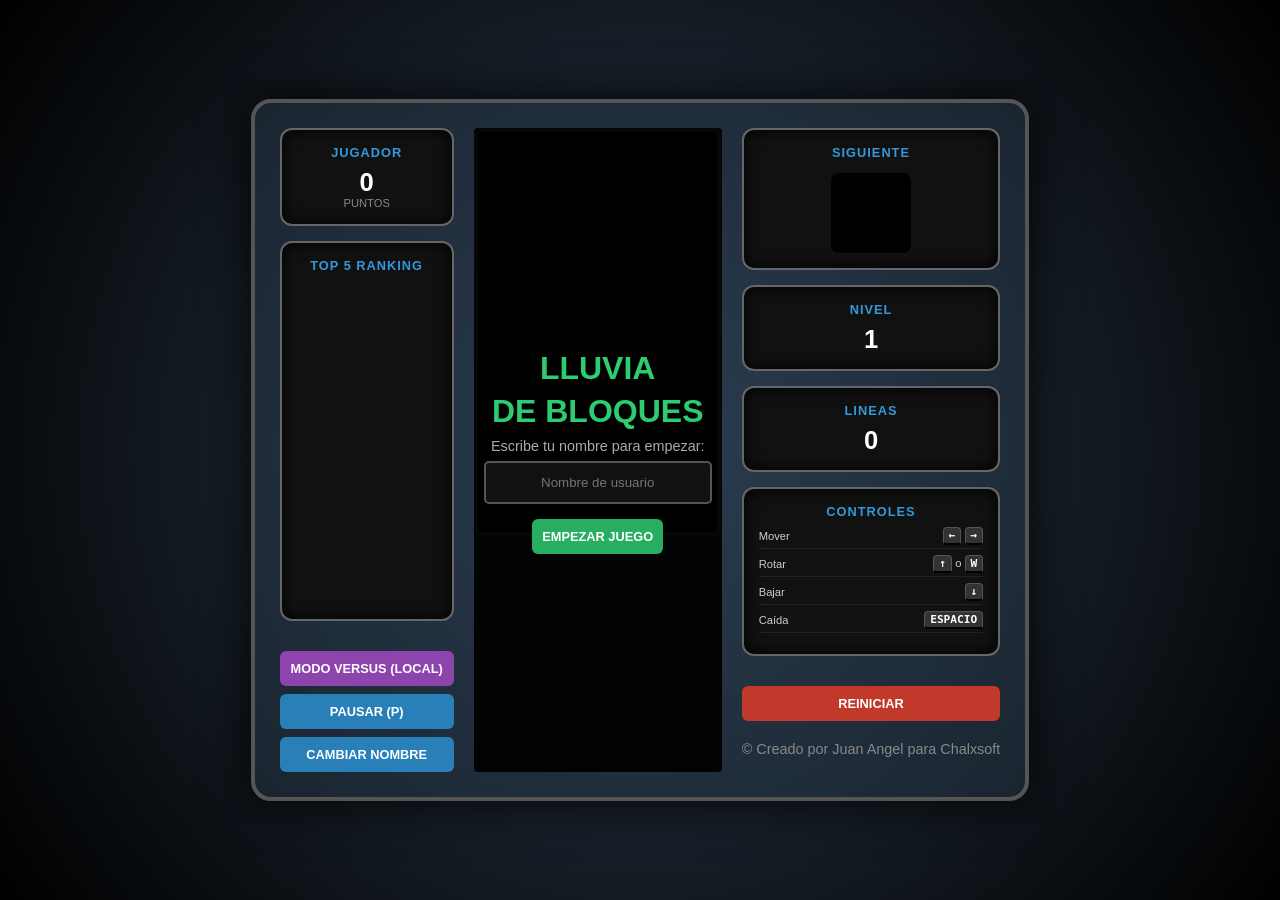
<file: index.html>
<!DOCTYPE html>
<html lang="es">
<head>
    <meta charset="UTF-8">
    <meta name="viewport" content="width=device-width, initial-scale=1.0">
    <title>Lluvia de Bloques - Ultimate Edition</title>
    <link rel="stylesheet" href="style.css">
</head>
<body>

    <div class="main-container" id="main-container">
        <div style="display:flex; flex-direction:column; gap:15px;">
            <div class="panel">
                <h2 id="display-name">JUGADOR</h2>
                <div id="score" class="stat-value">0</div>
                <div style="font-size:0.7rem; color:#888;">PUNTOS</div>
            </div>
            
            <div class="panel" style="flex-grow: 1;">
                <h2>TOP 5 RANKING</h2>
                <ul id="ranking-list" class="ranking-list"></ul>
            </div>

            <div class="menu">
                <button id="btn-multiplayer" class="multi">MODO VERSUS (LOCAL)</button>
                <button id="btn-pause" class="secondary">PAUSAR (P)</button>
                <button id="btn-change-name" class="secondary">CAMBIAR NOMBRE</button>
            </div>
        </div>

        <div class="canvas-container">
            <div id="feedback" class="feedback-text">PERFECT!</div>
            <canvas id="tetris" width="240" height="400"></canvas>
            
            <div id="start-screen" class="overlay flex">
                <h1 style="color:#2ecc71;">LLUVIA</h1>
                <h1 style="color:#2ecc71;">DE BLOQUES</h1><br>
                <p style="color: #aaa; font-size: 0.9rem;">Escribe tu nombre para empezar:</p>
                <input type="text" id="player-name-input" placeholder="Nombre de usuario" maxlength="20">
                <div id="error-msg" class="error-msg">¡Debes poner un nombre para jugar!</div>
                <button id="btn-play">EMPEZAR JUEGO</button>
            </div>

            <div id="pause-overlay" class="overlay">
                <h1 style="color:#3498db">PAUSADO</h1>
                <button id="btn-resume">REANUDAR</button>
            </div>

            <div id="game-over-overlay" class="overlay">
                <h1 style="color:#e74c3c">¡PERDISTE!</h1>
                <p>Tu puntuación: <span id="final-score">0</span></p>
                <button id="btn-restart">INTENTAR DE NUEVO</button>
            </div>
        </div>

        <div style="display:flex; flex-direction:column; gap:15px;">
            <div class="panel">
                <h2>SIGUIENTE</h2>
                <canvas id="next-canvas" width="80" height="80"></canvas>
            </div>
            
            <div class="panel">
                <h2>NIVEL</h2>
                <div id="level" class="stat-value">1</div>
            </div>

            <div class="panel">
                <h2>LINEAS</h2>
                <div id="lines" class="stat-value">0</div>
            </div>

            <div class="panel">
                <h2>CONTROLES</h2>
                <ul class="controls-list">
                    <li><span>Mover</span> <div><span class="key">←</span> <span class="key">→</span></div></li>
                    <li><span>Rotar</span> <div><span class="key">↑</span> o <span class="key">W</span></div></li>
                    <li><span>Bajar</span> <div><span class="key">↓</span></div></li>
                    <li><span>Caída</span> <div><span class="key">ESPACIO</span></div></li>
                </ul>
            </div>

            <div class="menu">
                <button id="btn-hard-restart" class="danger">REINICIAR</button>
            </div>
            <p style="font-size:0.9rem; color:#888; text-align:center; margin-top:5px;">© Creado por Juan Angel para Chalxsoft</p>
        </div>
    </div>
  
    <script src="script.js"></script>
</body>
</html>
</file>
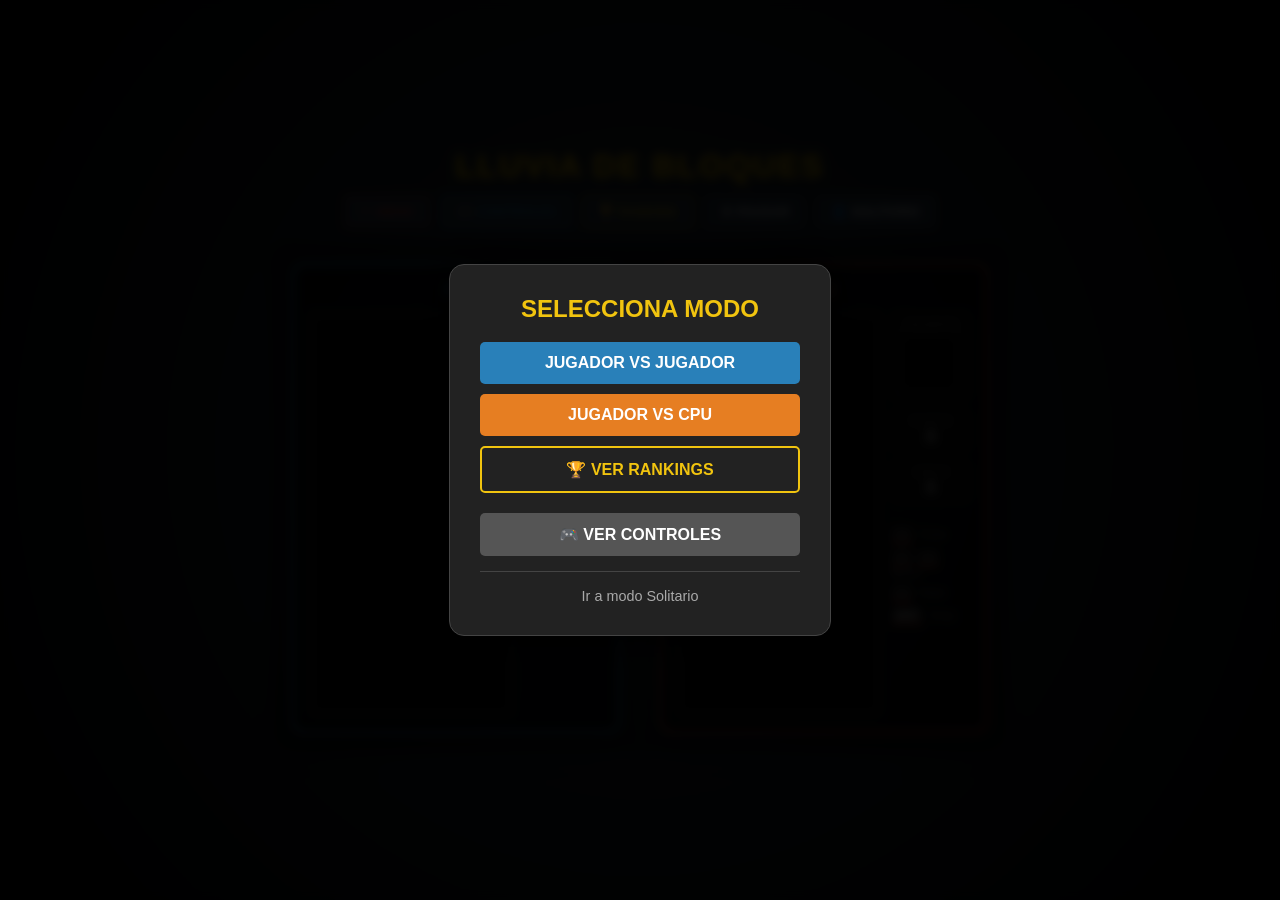
<file: multiplayer.html>
<!DOCTYPE html>
<html lang="es">

<head>
    <meta charset="UTF-8">
    <meta name="viewport" content="width=device-width, initial-scale=1.0">
    <title>Lluvia de Bloques - Arena Ultimate</title>
    <link rel="stylesheet" href="multiplayer.css">
</head>

<body>

    <div class="main-wrapper">
        <div class="header">
            <h1>LLUVIA DE BLOQUES</h1>
        </div>

        <div class="controls-top">
            <button class="btn-ui btn-red" onclick="showStartMenu()">⭠ MENÚ</button>
            <button class="btn-ui btn-blue" onclick="toggleControls()">🎮 CONTROLES</button>
            <button class="btn-ui btn-gold" onclick="toggleRanking()">🏆 RANKING</button>
            <button class="btn-ui" id="btn-pause">⏸ PAUSAR</button>
            <a href="index.html" class="btn-ui">👤 SOLITARIO</a>
        </div>

        <div class="vs-container">
            <div class="player-section p1-border">
                <div class="player-header">
                    <span class="player-label" style="color:var(--p1-color)" id="p1-name-disp">P1</span>
                </div>
                <div class="game-area">
                    <canvas id="p1-tetris" width="200" height="400"></canvas>
                    <div class="side-panel">
                        <div class="info-box"><span>SIGUIENTE</span><canvas id="p1-next" width="60"
                                height="60"></canvas></div>
                        <div class="info-box"><span>PUNTOS</span><b id="p1-score">0</b></div>
                        <div class="info-box"><span>LÍNEAS</span><b id="p1-lines">0</b></div>

                        <div class="mini-controls p1-keys">
                            <div><span class="m-key">W</span> Rotar</div>
                            <div><span class="m-key">A</span><span class="m-key">D</span> Mover</div>
                            <div><span class="m-key">S</span> Bajar</div>
                            <div><span class="m-key">SPC</span> Drop</div>
                        </div>
                    </div>
                </div>
            </div>

            <div class="player-section p2-border">
                <div class="player-header">
                    <span class="player-label" style="color:var(--p2-color)" id="p2-name-disp">P2</span>
                </div>
                <div class="game-area" style="position: relative;">
                    <canvas id="p2-tetris" width="200" height="400"></canvas>
                    <div class="side-panel">
                        <div class="info-box"><span>SIGUIENTE</span><canvas id="p2-next" width="60"
                                height="60"></canvas></div>
                        <div class="info-box"><span>PUNTOS</span><b id="p2-score">0</b></div>
                        <div class="info-box"><span>LÍNEAS</span><b id="p2-lines">0</b></div>

                        <div id="p2-controls-ui" class="mini-controls p2-keys">
                            <div><span class="m-key">↑</span> Rotar</div>
                            <div><span class="m-key">←</span><span class="m-key">→</span> Mover</div>
                            <div><span class="m-key">↓</span> Bajar</div>
                            <div><span class="m-key">ENT</span> Drop</div>
                        </div>
                    </div>
                </div>
            </div>
        </div>
    </div>

    <!-- MODAL 1: MENÚ PRINCIPAL -->
    <div id="start-overlay" class="overlay" style="display: flex;">
        <div class="modal">
            <h2 style="color:var(--gold); margin-top:0;">SELECCIONA MODO</h2>
            <button class="btn-main btn-sec" onclick="setupGame(false)">JUGADOR VS JUGADOR</button>
            <button class="btn-main btn-warn" onclick="setupGame(true)">JUGADOR VS CPU</button>
            <button class="btn-main btn-gold-block" onclick="toggleRanking()">🏆 VER RANKINGS</button>
            <button class="btn-main" style="background:#555; margin-top:20px;" onclick="toggleControls()">🎮 VER
                CONTROLES</button>
            <hr style="border:0; border-top:1px solid #444; margin:15px 0;">
            <a href="index.html" style="color:#aaa; text-decoration:none; font-size:0.9rem;">Ir a modo Solitario</a>
        </div>
    </div>

    <!-- MODAL 2: CONFIGURACIÓN -->
    <div id="setup-overlay" class="overlay">
        <div class="modal">
            <h2 id="setup-title" style="color:var(--p1-color)">CONFIGURACIÓN</h2>

            <input type="text" id="p1-input" placeholder="Nombre Jugador 1 (Obligatorio)" maxlength="10">

            <div id="p2-group">
                <input type="text" id="p2-input" placeholder="Nombre Jugador 2 (Obligatorio)" maxlength="10">
            </div>

            <div id="cpu-group" style="display:none;">
                <label style="font-size:0.8rem; color:#aaa;">INTELIGENCIA ARTIFICIAL</label><br>
                <select id="cpu-diff">
                    <option value="easy">FÁCIL (Errática)</option>
                    <option value="normal" selected>NORMAL (Equilibrada)</option>
                    <option value="hard">DIFÍCIL (Maestro)</option>
                </select>
            </div>

            <div id="error-msg" class="error-txt">⚠️ ¡Los nombres son obligatorios!</div>

            <button class="btn-main" onclick="validateAndStart()">¡A PELEAR!</button>
            <button style="background:none; border:none; color:#777; cursor:pointer;"
                onclick="showStartMenu()">Volver</button>
        </div>
    </div>

    <!-- MODAL 3: RANKING -->
    <div id="rank-overlay" class="overlay">
        <div class="modal">
            <h3 style="color:var(--gold); margin-top:0;">SALÓN DE LA FAMA</h3>

            <div class="tabs">
                <button class="tab-btn active" onclick="switchTab('cpu')">VS IA</button>
                <button class="tab-btn" onclick="switchTab('pvp')">1 VS 1</button>
            </div>

            <div class="ranking-list" id="rank-list">
                <!-- Se llena con JS -->
            </div>

            <button class="btn-main btn-danger" onclick="clearRankings()">🗑️ BORRAR DATOS</button>
            <button class="btn-main btn-sec" onclick="toggleRanking()">CERRAR</button>
        </div>
    </div>

    <!-- MODAL 4: CONTROLES (NUEVO) -->
    <div id="controls-overlay" class="overlay">
        <div class="modal" style="min-width: 500px;">
            <h2 style="color:#fff; margin-top:0;">GUÍA DE CONTROLES</h2>

            <div class="controls-grid">
                <!-- P1 -->
                <div class="control-col" style="border-color: var(--p1-color);">
                    <h4 style="color:var(--p1-color)">JUGADOR 1</h4>
                    <div class="control-row"><span class="key">A</span> <span class="key">D</span> Mover</div>
                    <div class="control-row"><span class="key">W</span> Rotar</div>
                    <div class="control-row"><span class="key">S</span> Bajar</div>
                    <div class="control-row"><span class="key key-space">ESPACIO</span> Caída Rápida</div>
                </div>

                <!-- P2 -->
                <div class="control-col" style="border-color: var(--p2-color);">
                    <h4 style="color:var(--p2-color)">JUGADOR 2</h4>
                    <div class="control-row"><span class="key">←</span> <span class="key">→</span> Mover</div>
                    <div class="control-row"><span class="key">↑</span> Rotar</div>
                    <div class="control-row"><span class="key">↓</span> Bajar</div>
                    <div class="control-row"><span class="key key-space">ENTER</span> Caída Rápida</div>
                </div>
            </div>

            <div style="text-align:center; color:#aaa; font-size:0.9rem; margin-bottom:15px;">
                <span class="key">P</span> o <span class="key">ESC</span> para PAUSAR
            </div>

            <button class="btn-main btn-sec" onclick="toggleControls()">ENTENDIDO</button>
        </div>
    </div>

    <!-- MODAL 5: GAME OVER -->
    <div id="end-overlay" class="overlay">
        <div class="modal">
            <h1 id="winner-text">GANADOR</h1>
            <p id="winner-score" style="color:#ccc; font-size:1.2rem; margin-bottom:20px;"></p>

            <button class="btn-main" onclick="restartMatch()">REINTENTAR PARTIDA</button>
            <button class="btn-main btn-gold-block" onclick="toggleRanking()">🏆 VER RANKING</button>
            <button class="btn-main btn-sec" onclick="showStartMenu()">CAMBIAR MODO</button>
            <a href="index.html" class="btn-main" style="background:#444;">SALIR AL SOLITARIO</a>
        </div>
    </div>

    <script src="multiplayer.js"></script>
</body>

</html>
</file>
<file: style.css>
body {
    background: #1a1a1a;
    background: radial-gradient(circle, #2c3e50 0%, #000 100%);
    color: #fff;
    font-family: 'Segoe UI', Arial, sans-serif;
    display: flex;
    align-items: center;
    justify-content: center;
    height: 100vh;
    margin: 0;
    overflow: hidden;
}

.main-container {
    display: flex;
    gap: 20px;
    align-items: stretch;
    background: rgba(44, 62, 80, 0.4);
    padding: 25px;
    border-radius: 20px;
    border: 4px solid #555;
    box-shadow: 0 0 50px rgba(0, 0, 0, 0.9);
    transition: transform 0.1s;
}

/* Paneles laterales */
.panel {
    background: #111;
    border: 2px solid #666;
    border-radius: 12px;
    padding: 15px;
    display: flex;
    flex-direction: column;
    align-items: center;
    min-width: 140px;
    box-shadow: inset 0 0 15px #000;
}

.panel h2 {
    font-size: 0.8rem;
    margin: 0 0 8px 0;
    color: #3498db;
    letter-spacing: 1px;
    text-transform: uppercase;
}

.stat-value {
    font-size: 1.6rem;
    font-weight: bold;
    color: #fff;
}

#next-canvas {
    background: #000;
    border-radius: 8px;
    margin-top: 5px;
}

/* Ranking */
.ranking-list {
    width: 100%;
    font-size: 0.8rem;
    padding: 0;
    margin: 10px 0 0 0;
    list-style: none;
}

.ranking-list li {
    display: flex;
    justify-content: space-between;
    padding: 4px 0;
    border-bottom: 1px solid #333;
}

.ranking-list li span {
    color: #f1c40f;
}

/* Área de Juego */
.canvas-container {
    position: relative;
    line-height: 0;
}

#tetris {
    border: 4px solid #888;
    border-radius: 8px;
    background: #000;
    transition: background-color 0.2s;
}

/* Overlays */
.overlay {
    position: absolute;
    top: 0;
    left: 0;
    width: 100%;
    height: 100%;
    background: rgba(0, 0, 0, 0.95);
    display: none;
    flex-direction: column;
    align-items: center;
    justify-content: center;
    z-index: 100;
    border-radius: 4px;
    text-align: center;
}

.flex {
    display: flex;
}

/* Botones y Menú */
.menu {
    display: flex;
    flex-direction: column;
    gap: 8px;
    margin-top: 15px;
    width: 100%;
}

button {
    padding: 10px;
    border: none;
    border-radius: 6px;
    background: #27ae60;
    color: white;
    cursor: pointer;
    font-weight: bold;
    transition: 0.2s;
    font-size: 0.8rem;
}

button:hover {
    background: #2ecc71;
    transform: scale(1.05);
}

button.secondary {
    background: #2980b9;
}

button.multi {
    background: #8e44ad;
}

button.danger {
    background: #c0392b;
}

input {
    padding: 12px;
    border-radius: 5px;
    border: 2px solid #555;
    margin-bottom: 15px;
    text-align: center;
    background: #111;
    color: #fff;
    width: 200px;
    outline: none;
}

input:focus {
    border-color: #2ecc71;
}

.error-msg {
    color: #e74c3c;
    font-size: 0.8rem;
    margin-bottom: 10px;
    display: none;
}

/* Guía Controles */
.controls-list {
    width: 100%;
    list-style: none;
    padding: 0;
    margin: 0;
    text-align: left;
}

.controls-list li {
    display: flex;
    justify-content: space-between;
    align-items: center;
    margin-bottom: 6px;
    font-size: 0.7rem;
    color: #ccc;
    border-bottom: 1px solid #222;
    padding-bottom: 3px;
}

.key {
    display: inline-block;
    background: #333;
    border: 1px solid #555;
    border-bottom: 2px solid #000;
    padding: 1px 5px;
    border-radius: 4px;
    font-family: monospace;
    font-weight: bold;
    color: #fff;
    font-size: 0.7rem;
}

/* TEXTO FLOTANTE (Feedback) */
.feedback-text {
    position: absolute;
    width: 100%;
    text-align: center;
    top: 40%;
    font-size: 2rem;
    font-weight: 900;
    color: #f1c40f;
    text-shadow: 0 0 10px #000, 0 0 20px #f39c12;
    pointer-events: none;
    z-index: 200;
    animation: popOut 1s forwards;
    display: none;
}

@keyframes popOut {
    0% {
        transform: scale(0.5);
        opacity: 0;
    }

    20% {
        transform: scale(1.2);
        opacity: 1;
    }

    80% {
        transform: scale(1);
        opacity: 1;
    }

    100% {
        transform: scale(1.5);
        opacity: 0;
    }
}

.flash {
    background-color: rgba(255, 255, 255, 0.3) !important;
}

.shake {
    animation: shake 0.2s;
}

@keyframes shake {
    0% {
        transform: translate(0);
    }

    25% {
        transform: translate(5px, 5px);
    }

    50% {
        transform: translate(-5px, -5px);
    }

    75% {
        transform: translate(5px, -5px);
    }

    100% {
        transform: translate(0);
    }
}
</file>
<file: multiplayer.css>
:root {
      --p1-color: #3498db;
      --p2-color: #e74c3c;
      --gold: #f1c40f;
  }

  body {
      background: radial-gradient(circle at center, #2c3e50 0%, #000 100%);
      color: #fff;
      font-family: 'Segoe UI', Arial, sans-serif;
      margin: 0;
      height: 100vh;
      width: 100vw;
      display: flex;
      flex-direction: column;
      align-items: center;
      justify-content: center;
      overflow: hidden;
      user-select: none;
  }

  .main-wrapper {
      display: flex;
      flex-direction: column;
      align-items: center;
      justify-content: center;
      width: 100%;
      max-height: 100vh;
  }

  .header h1 {
      margin: 0 0 10px 0;
      color: var(--gold);
      text-shadow: 0 0 10px rgba(241, 196, 15, 0.5);
      font-size: 2rem;
      letter-spacing: 2px;
  }

  /* --- BOTONES Y NAVEGACIÓN --- */
  .controls-top {
      margin-bottom: 15px;
      display: flex;
      gap: 10px;
      z-index: 10;
      flex-wrap: wrap;
      justify-content: center;
  }

  .btn-ui {
      padding: 8px 15px;
      border-radius: 4px;
      border: 1px solid #555;
      background: #2c3e50;
      color: #fff;
      cursor: pointer;
      transition: 0.2s;
      font-size: 0.8rem;
      font-weight: bold;
      text-decoration: none;
      display: inline-flex;
      align-items: center;
  }

  .btn-ui:hover {
      background: #34495e;
      border-color: #777;
      transform: translateY(-2px);
  }

  .btn-gold {
      border-color: var(--gold);
      color: var(--gold);
  }

  .btn-red {
      border-color: #c0392b;
      color: #e74c3c;
  }

  .btn-blue {
      border-color: #3498db;
      color: #3498db;
  }

  /* --- ÁREA DE JUEGO --- */
  .vs-container {
      display: flex;
      gap: 40px;
      align-items: center;
      justify-content: center;
      padding: 20px;
      background: rgba(0, 0, 0, 0.3);
      border-radius: 20px;
  }

  .player-section {
      display: flex;
      flex-direction: column;
      align-items: center;
      background: rgba(0, 0, 0, 0.6);
      padding: 15px;
      border-radius: 12px;
      border: 2px solid #444;
      box-shadow: 0 10px 30px rgba(0, 0, 0, 0.5);
      transition: transform 0.3s ease;
  }

  .p1-border {
      border-color: var(--p1-color);
  }

  .p2-border {
      border-color: var(--p2-color);
  }

  .player-header {
      width: 100%;
      text-align: center;
      margin-bottom: 10px;
  }

  .player-label {
      font-size: 1.2rem;
      font-weight: bold;
      text-transform: uppercase;
      text-shadow: 0 2px 5px rgba(0, 0, 0, 0.8);
  }

  .game-area {
      display: flex;
      gap: 10px;
  }

  canvas {
      background: #0a0a0a;
      border: 2px solid #333;
      border-radius: 4px;
      display: block;
  }

  .side-panel {
      display: flex;
      flex-direction: column;
      gap: 8px;
      width: 80px;
  }

  .info-box {
      background: #151515;
      border: 1px solid #333;
      padding: 5px;
      border-radius: 6px;
      text-align: center;
  }

  .info-box span {
      display: block;
      font-size: 0.6rem;
      color: #777;
      margin-bottom: 2px;
      text-transform: uppercase;
  }

  .info-box b {
      font-size: 1rem;
      color: #fff;
  }

  /* --- MODALES --- */
  .overlay {
      position: fixed;
      top: 0;
      left: 0;
      width: 100%;
      height: 100%;
      background: rgba(0, 0, 0, 0.92);
      display: none;
      align-items: center;
      justify-content: center;
      backdrop-filter: blur(5px);
  }

  #start-overlay,
  #setup-overlay,
  #end-overlay {
      z-index: 100;
  }

  #rank-overlay,
  #controls-overlay {
      z-index: 200;
  }

  .modal {
      background: #222;
      padding: 30px;
      border-radius: 15px;
      border: 1px solid #444;
      text-align: center;
      min-width: 320px;
      box-shadow: 0 0 40px #000;
      position: relative;
  }

  .btn-main {
      display: block;
      width: 100%;
      padding: 12px;
      margin: 10px 0;
      background: #27ae60;
      color: white;
      border: none;
      border-radius: 5px;
      cursor: pointer;
      font-size: 1rem;
      font-weight: bold;
      transition: 0.2s;
      text-decoration: none;
      box-sizing: border-box;
  }

  .btn-main:hover {
      background: #2ecc71;
      transform: scale(1.02);
  }

  .btn-sec {
      background: #2980b9;
  }

  .btn-sec:hover {
      background: #3498db;
  }

  .btn-warn {
      background: #e67e22;
  }

  .btn-warn:hover {
      background: #d35400;
  }

  .btn-gold-block {
      background: transparent;
      border: 2px solid var(--gold);
      color: var(--gold);
  }

  .btn-gold-block:hover {
      background: var(--gold);
      color: #000;
  }

  .btn-danger {
      background: #c0392b;
      font-size: 0.8rem;
      padding: 8px;
      margin-top: 15px;
  }

  .btn-danger:hover {
      background: #e74c3c;
  }

  input,
  select {
      width: 90%;
      padding: 12px;
      margin-bottom: 10px;
      background: #111;
      border: 1px solid #555;
      color: #fff;
      text-align: center;
      border-radius: 5px;
      font-size: 1rem;
  }

  input:focus {
      border-color: var(--p1-color);
      outline: none;
  }

  .error-txt {
      color: #ff4757;
      font-size: 0.85rem;
      display: none;
      margin-bottom: 10px;
      background: rgba(255, 71, 87, 0.1);
      padding: 5px;
      border-radius: 4px;
  }

  /* Ranking Tabs */
  .tabs {
      display: flex;
      margin-bottom: 10px;
      border-bottom: 1px solid #444;
  }

  .tab-btn {
      flex: 1;
      padding: 10px;
      background: none;
      border: none;
      color: #777;
      cursor: pointer;
      font-weight: bold;
      border-bottom: 3px solid transparent;
  }

  .tab-btn.active {
      color: var(--gold);
      border-bottom-color: var(--gold);
  }

  .ranking-list {
      max-height: 250px;
      overflow-y: auto;
      text-align: left;
      font-size: 0.9rem;
      margin: 10px 0;
  }

  .rank-row {
      display: flex;
      justify-content: space-between;
      padding: 8px 5px;
      border-bottom: 1px solid #333;
  }

  .rank-gold {
      color: var(--gold);
  }

  .rank-meta {
      font-size: 0.75rem;
      color: #666;
      font-style: italic;
  }

  /* --- ESTILOS GUÍA DE CONTROLES (Keycaps) --- */
  .controls-grid {
      display: flex;
      gap: 20px;
      justify-content: center;
      margin-bottom: 20px;
      text-align: left;
  }

  .control-col {
      background: rgba(0, 0, 0, 0.3);
      padding: 15px;
      border-radius: 8px;
      border: 1px solid #444;
  }

  .control-row {
      margin-bottom: 10px;
      display: flex;
      align-items: center;
      font-size: 0.9rem;
  }

  .key {
      display: inline-block;
      padding: 4px 8px;
      background: #333;
      border: 1px solid #666;
      border-bottom: 3px solid #111;
      border-radius: 4px;
      color: #fff;
      font-family: monospace;
      font-weight: bold;
      margin-right: 10px;
      min-width: 20px;
      text-align: center;
  }

  .key-space {
      min-width: 60px;
  }

  h4 {
      margin: 0 0 10px 0;
      border-bottom: 1px solid #555;
      padding-bottom: 5px;
  }

  .mini-controls {
    margin-top: auto; /* Empuja los controles al fondo del panel */
    padding-top: 15px;
    font-size: 0.7rem;
    color: #888;
    text-align: left;
    display: flex;
    flex-direction: column;
    gap: 5px;
}

.m-key {
    display: inline-block;
    background: #333;
    color: #fff;
    padding: 2px 5px;
    border-radius: 3px;
    margin-right: 4px;
    border-bottom: 2px solid #000;
    min-width: 12px;
    text-align: center;
    font-weight: bold;
}

/* Colores temáticos para las teclas */
.p1-keys .m-key { border-color: var(--p1-color); }
.p2-keys .m-key { border-color: var(--p2-color); }

/* Ocultar controles de P2 si es CPU */
.is-cpu #p2-controls-ui {
    display: none;
}

.combo-text {
    position: absolute;
    left: 50%;
    top: 40%;
    transform: translate(-50%, -50%);
    font-weight: bold;
    font-size: 2rem;
    pointer-events: none;
    text-shadow: 2px 2px 0px #000;
    z-index: 10;
    animation: comboFloat 0.8s ease-out forwards;
    white-space: nowrap;
}

@keyframes comboFloat {
    0% { transform: translate(-50%, 0) scale(0.5); opacity: 0; }
    20% { transform: translate(-50%, -20px) scale(1.2); opacity: 1; }
    100% { transform: translate(-50%, -60px) scale(1); opacity: 0; }
}

/* Esto hará que el "PERFECT!!" vibre un poco al aparecer */
.combo-text:contains("PERFECT!!") {
    font-size: 2.5rem;
    letter-spacing: 2px;
}


.game-area {
    position: relative; /* ¡ESTO ES CLAVE! */
    display: flex;
    justify-content: center;
    align-items: flex-start;
}

.combo-text {
    position: absolute;
    /* Centrado respecto al .game-area */
    left: 50%;
    top: 40%;
    transform: translate(-50%, -50%);
    
    font-weight: bold;
    font-size: 2.2rem;
    pointer-events: none;
    z-index: 100;
    white-space: nowrap;
    animation: comboFloat 0.8s ease-out forwards;
}

@keyframes comboFloat {
    0% { transform: translate(-50%, 0) scale(0.5); opacity: 0; }
    20% { transform: translate(-50%, -20px) scale(1.1); opacity: 1; }
    100% { transform: translate(-50%, -80px) scale(1); opacity: 0; }
}
</file>
